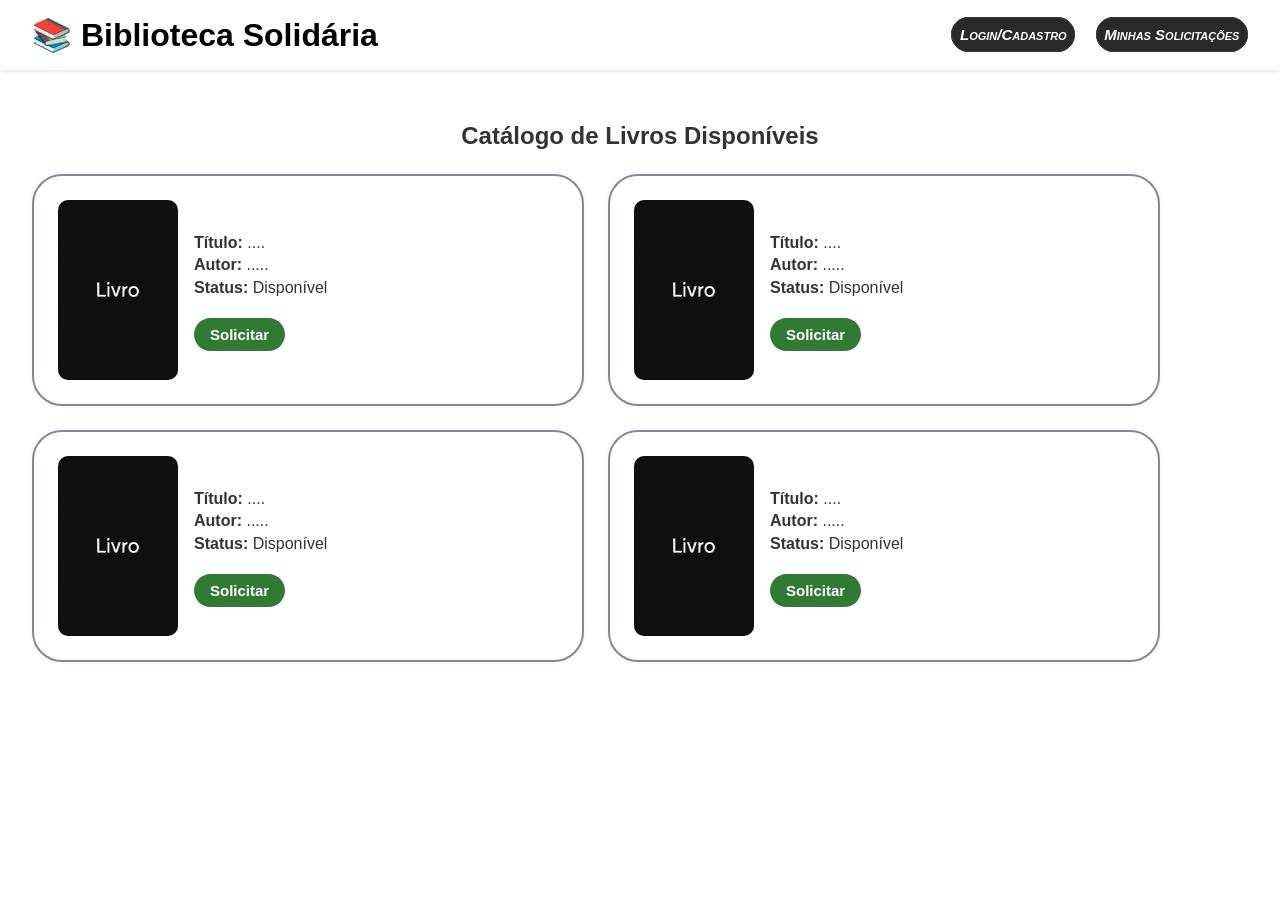
<file: index.html>
<!DOCTYPE html>
<html lang="pt-BR">
<head>
  <meta charset="UTF-8" />
  <meta name="viewport" content="width=device-width, initial-scale=1.0" />
  <title>Biblioteca Solidária - Catálogo</title>
  <link rel="stylesheet" href="css/index.css" />
</head>
<body>

  <header>
    <h1>📚 Biblioteca Solidária</h1>
    <nav>
      <a href="login.html">Login/Cadastro</a>
      <a href="minhas.html">Minhas Solicitações</a>
    </nav>
  </header>

  <main>
    <h2>Catálogo de Livros Disponíveis</h2>
    <div id="livros-container">
      <div class="book-card">
        <img src="img/livro.png" alt="Capa do livro" class="book-img">        <div class="book-info">
       <p><strong>Título:</strong> ....<br></p>
        <p><strong>Autor:</strong> .....<br></p>
        <p><strong>Status:</strong> Disponível</p>
        <a href="solicitar.html" class="edit-button">Solicitar</a>
         </div>
         </div>

      <div class="book-card">
        <img src="img/livro.png" alt="Capa do livro" class="book-img">        <div class="book-info">
        <p><strong>Título:</strong> ....<br></p>
        <p><strong>Autor:</strong> .....<br></p>
        <p><strong>Status:</strong> Disponível</p>
        <a href="solicitar.html" class="edit-button">Solicitar</a>
        </div>

      </div>
      <div class="book-card">
        <img src="img/livro.png" alt="Capa do livro" class="book-img">
        <div class="book-info">
        <p><strong>Título:</strong> ....<br></p>
        <p><strong>Autor:</strong> .....<br></p>
        <p><strong>Status:</strong> Disponível</p>
        <a href="solicitar.html" class="edit-button">Solicitar</a>
        </div>

      </div>
      <div class="book-card">
        <img src="img/livro.png" alt="Capa do livro" class="book-img">        <div class="book-info">
        <p><strong>Título:</strong> ....<br></p>
        <p><strong>Autor:</strong> .....<br></p>
        <p><strong>Status:</strong> Disponível</p>
        <a href="solicitar.html" class="edit-button">Solicitar</a>
        </div>

      </div>
    </div>
  </main>
  

</body>

  
</html>
</file>
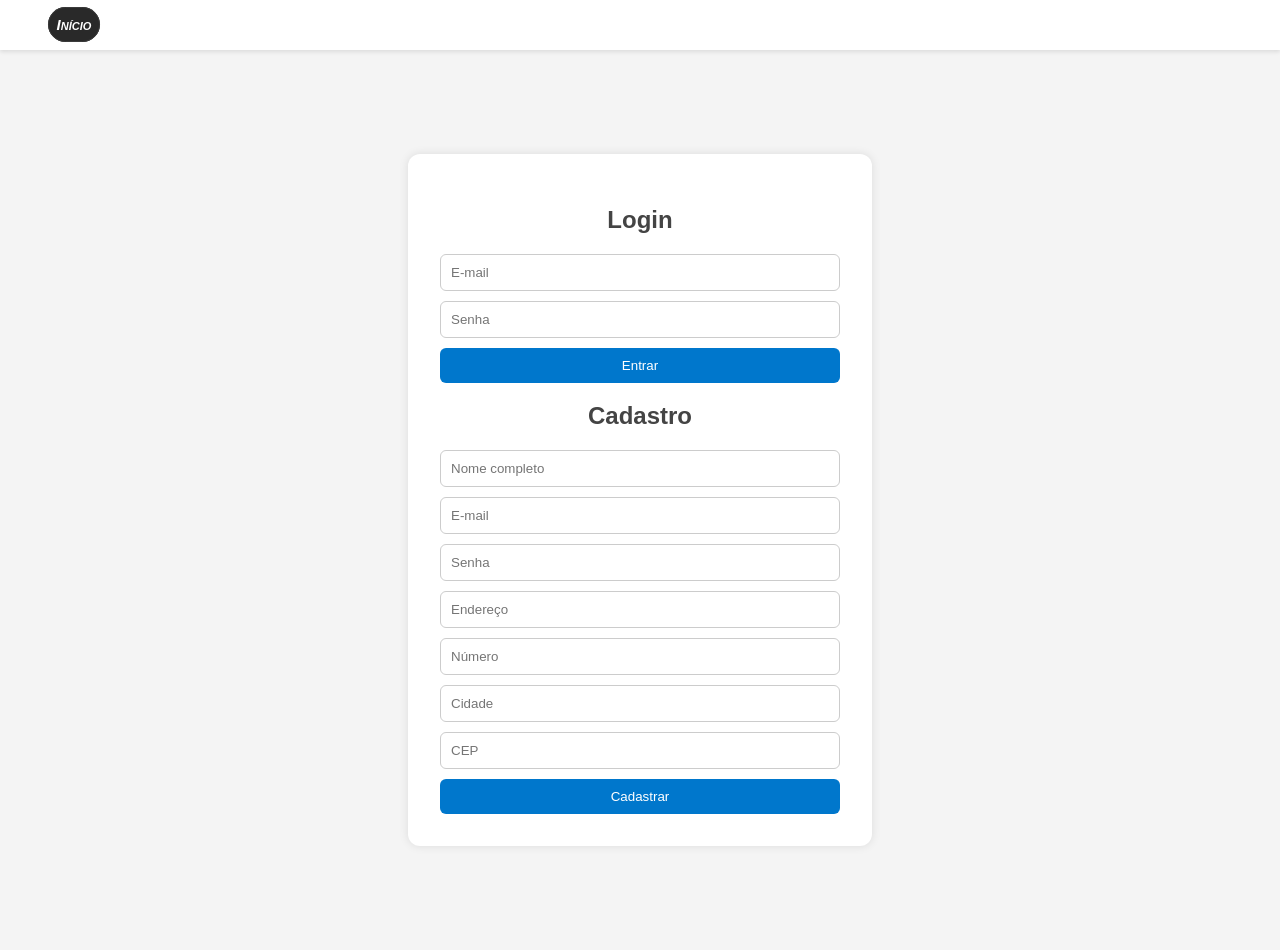
<file: login.html>
<!DOCTYPE html>
<html lang="pt-BR">
<head>
  <meta charset="UTF-8" />
  <meta name="viewport" content="width=device-width, initial-scale=1.0"/>
  <title>Login / Cadastro - Biblioteca Solidária</title>
  <link rel="stylesheet" href="css/login.css"/>
</head>
<body>
  <header>
    <nav>
      <a href="index.html">Início</a>
    </nav>
  </header>
  
  <main>
    <div class="form-container">
      <h2>Login</h2>
      <form id="form-login" aria-label="Formulário de Login">
        <input type="email" name="email" placeholder="E-mail" required aria-required="true" />
        <input type="password" name="senha" placeholder="Senha" required aria-required="true" />
        <button type="submit">Entrar</button>
      </form>

      <h2>Cadastro</h2>
      <form id="form-cadastro" aria-label="Formulário de Cadastro">
        <input type="text" name="nome" placeholder="Nome completo" required aria-required="true" />
        <input type="email" name="email" placeholder="E-mail" required aria-required="true" />
        <input type="password" name="senha" placeholder="Senha" required aria-required="true" />
        <input type="text" name="endereço" placeholder="Endereço" required aria-required="true" />
        <input type="text" name="numero" placeholder="Número" required aria-required="true" />
        <input type="text" name="cidade" placeholder="Cidade" required aria-required="true" />
        <input type="text" name="cep" placeholder="CEP" required aria-required="true" />
        <button type="submit">Cadastrar</button>
      </form>
    </div>
  </main>
</body>
</html>
</file>
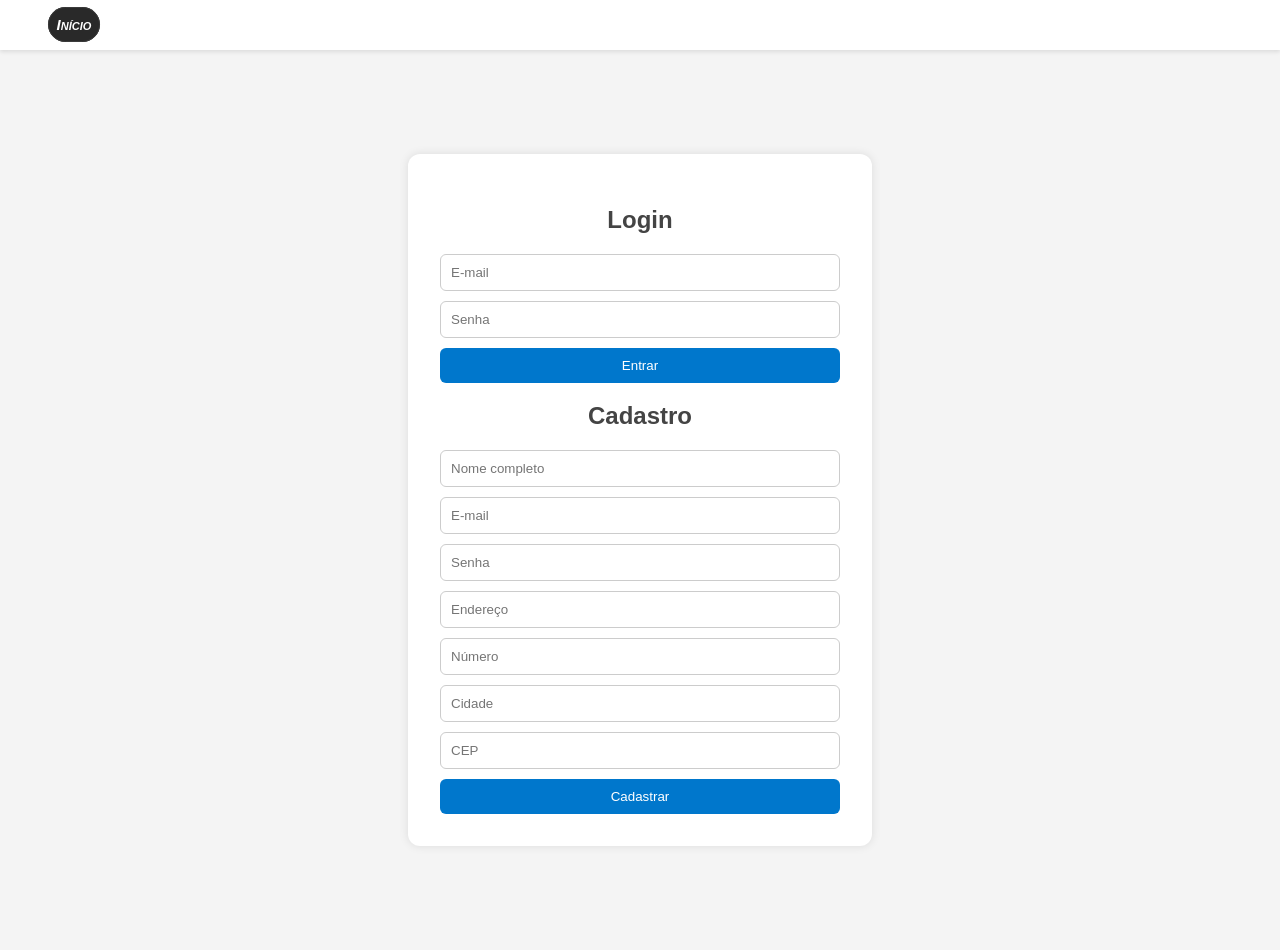
<file: minhas.html>
<!DOCTYPE html>
<html lang="pt-BR">
<head>
  <meta charset="UTF-8" />
  <meta name="viewport" content="width=device-width, initial-scale=1.0"/>
  <title>Login / Cadastro - Biblioteca Solidária</title>
  <link rel="stylesheet" href="css/login.css"/>
</head>
<body>
  <header>
    <nav>
      <a href="index.html">Início</a>
    </nav>
  </header>
  
  <main>
    <div class="form-container">
      <h2>Login</h2>
      <form id="form-login" aria-label="Formulário de Login">
        <input type="email" name="email" placeholder="E-mail" required aria-required="true" />
        <input type="password" name="senha" placeholder="Senha" required aria-required="true" />
        <button type="submit">Entrar</button>
      </form>

      <h2>Cadastro</h2>
      <form id="form-cadastro" aria-label="Formulário de Cadastro">
        <input type="text" name="nome" placeholder="Nome completo" required aria-required="true" />
        <input type="email" name="email" placeholder="E-mail" required aria-required="true" />
        <input type="password" name="senha" placeholder="Senha" required aria-required="true" />
        <input type="text" name="endereco" placeholder="Endereço" required aria-required="true" />
        <input type="text" name="numero" placeholder="Número" required aria-required="true" />
        <input type="text" name="cidade" placeholder="Cidade" required aria-required="true" />
        <input type="text" name="cep" placeholder="CEP" required aria-required="true" />
        <button type="submit">Cadastrar</button>
      </form>
    </div>
  </main>
</body>
</html>
</file>
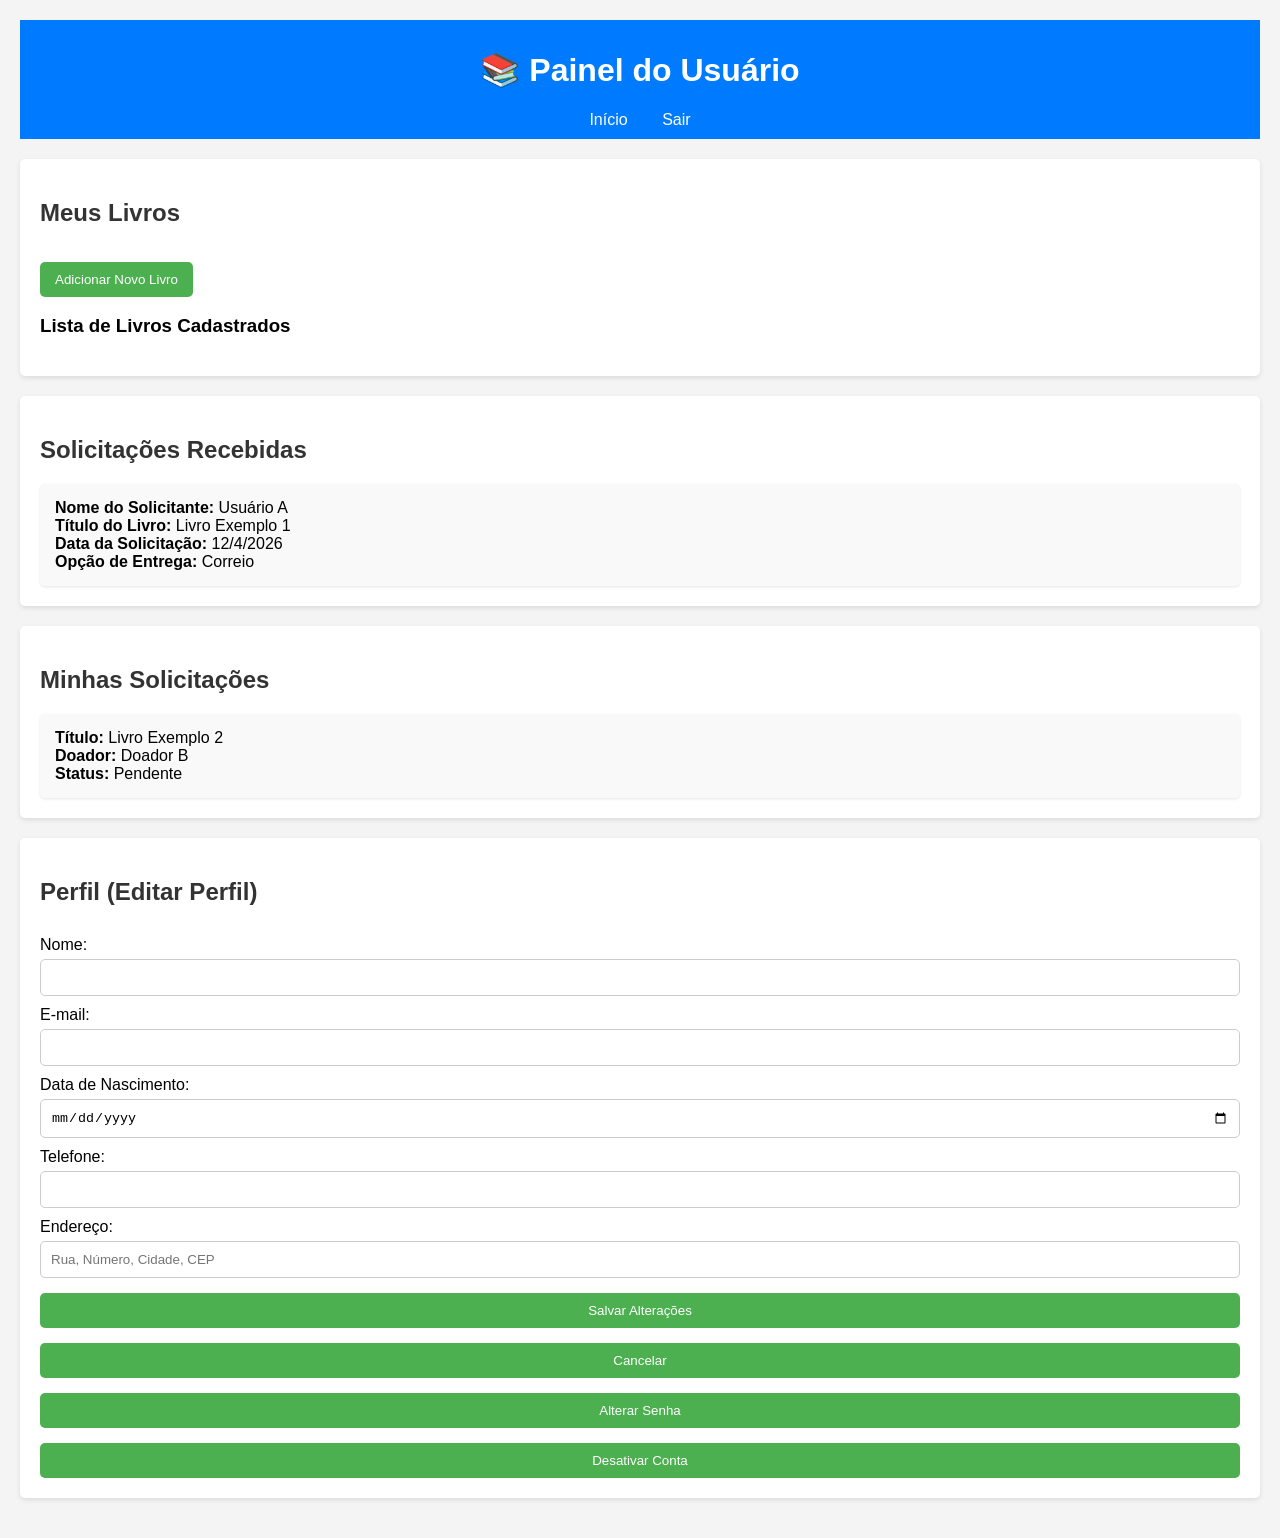
<file: usuario.html>
<!DOCTYPE html>
<html lang="pt-BR">
<head>
  <meta charset="UTF-8" />
  <meta name="viewport" content="width=device-width, initial-scale=1.0" />
  <title>Painel do Usuário - Biblioteca Solidária</title>
  <style>
    /* Estilo Geral */
    body {
      font-family: Arial, sans-serif;
      background-color: #f4f4f4;
      margin: 0;
      padding: 20px;
    }

    header {
      background: #007BFF;
      color: white;
      padding: 10px;
      text-align: center;
    }

    nav a {
      color: white;
      margin: 0 15px;
      text-decoration: none;
    }

    nav a:hover {
      text-decoration: underline;
    }

    main {
      margin-top: 20px;
    }

    section {
      background: white;
      padding: 20px;
      border-radius: 5px;
      box-shadow: 0 2px 5px rgba(0, 0, 0, 0.1);
      margin-bottom: 20px;
    }

    h2 {
      color: #333;
    }

    button {
      background-color: #4CAF50;
      color: white;
      padding: 10px 15px;
      border: none;
      border-radius: 5px;
      cursor: pointer;
      margin-top: 15px;
    }

    button:hover {
      background-color: #45a049;
    }

    /* Estilo do Modal */
    .modal {
      display: none; /* Escondido por padrão */
      position: fixed; /* Fica em cima da tela */
      z-index: 1; /* Fica na frente */
      left: 0;
      top: 0;
      width: 100%; /* Largura total */
      height: 100%; /* Altura total */
      overflow: auto; /* Habilita rolagem se necessário */
      background-color: rgba(0,0,0,0.4); /* Fundo preto com opacidade */
    }

    /* Estilo do Conteúdo do Modal */
    .modal-content {
      background-color: #fefefe;
      margin: 15% auto; /* 15% a partir do topo e centralizado */
      padding: 20px;
      border: 1px solid #888;
      width: 80%; /* Largura do modal */
      max-width: 500px; /* Largura máxima do modal */
      border-radius: 5px;
      box-shadow: 0 2px 10px rgba(0, 0, 0, 0.2);
    }

    /* Botão de Fechar */
    .close {
      color: #aaa;
      float: right;
      font-size: 28px;
      font-weight: bold;
    }

    .close:hover,
    .close:focus {
      color: black;
      text-decoration: none;
      cursor: pointer;
    }

    /* Estilos para os formulários */
    form {
      display: flex;
      flex-direction: column;
    }

    label {
      margin-top: 10px;
    }

    input, select {
      padding: 10px;
      margin-top: 5px;
      border: 1px solid #ccc;
      border-radius: 5px;
    }

    /* Estilo das cartas de livros e solicitações */
    .book-card, .solicitacao-card {
      background: #f9f9f9;
      padding: 15px;
      border-radius: 5px;
      margin-top: 10px;
      box-shadow: 0 1px 3px rgba(0, 0, 0, 0.1);
    }
  </style>
</head>
<body>

  <header>
    <h1>📚 Painel do Usuário</h1>
    <nav>
      <a href="index.html">Início</a>
      <a href="logout.html">Sair</a>
    </nav>
  </header>

  <main>
    <section id="meus-livros">
      <h2>Meus Livros</h2>
      <button id="adicionar-livro">Adicionar Novo Livro</button>
      <div id="livros-container">
        <h3>Lista de Livros Cadastrados</h3>
        <div id="livros-lista"></div>
      </div>
    </section>

    <section id="solicitacoes-recebidas">
      <h2>Solicitações Recebidas</h2>
      <div id="solicitacoes-container"></div>
    </section>

    <section id="minhas-solicitacoes">
      <h2>Minhas Solicitações</h2>
      <div id="minhas-solicitacoes-container"></div>
    </section>

    <section id="perfil">
      <h2>Perfil (Editar Perfil)</h2>
      <form id="perfil-form">
        <label for="nome">Nome:</label>
        <input type="text" id="nome" required />

        <label for="email">E-mail:</label>
        <input type="email" id="email" required />

        <label for="data-nascimento">Data de Nascimento:</label>
        <input type="date" id="data-nascimento" required />

        <label for="telefone">Telefone:</label>
        <input type="tel" id="telefone" required />

        <label for="endereco">Endereço:</label>
        <input type="text" id="endereco" placeholder="Rua, Número, Cidade, CEP" required />

        <button type="submit">Salvar Alterações</button>
        <button type="button" id="cancelar-perfil">Cancelar</button>
        <button type="button" id="alterar-senha">Alterar Senha</button>
        <button type="button" id="desativar-conta">Desativar Conta</button>
      </form>
    </section>
  </main>

  <!-- Modal para Alterar Senha -->
  <div id="senhaModal" class="modal">
    <div class="modal-content">
      <span class="close" id="fecharModal">&times;</span>
      <h2>Alterar Senha</h2>
      <form id="alterar-senha-form">
        <label for="nova-senha">Nova Senha:</label>
        <input type="password" id="nova-senha" required />
        
        <label for="confirmar-senha">Confirmar Senha:</label>
        <input type="password" id="confirmar-senha" required />

        <button type="submit">Salvar Nova Senha</button>
      </form>
    </div>
  </div>

  <script>
    const livros = [];
    const solicitacoesRecebidas = [];
    const minhasSolicitacoes = [];

    document.getElementById('adicionar-livro').addEventListener('click', function() {
      // Redireciona para a página de Adicionar/Editar Livro
      window.location.href = 'AdicionarEditarLivros.html';
    });

    function atualizarListaLivros() {
      const livrosLista = document.getElementById('livros-lista');
      livrosLista.innerHTML = '';

      livros.forEach((livro, index) => {
        const livroCard = document.createElement('div');
        livroCard.classList.add('book-card');
        livroCard.innerHTML = `
          <p><strong>Título:</strong> ${livro.titulo}</p>
          <p><strong>Autor:</strong> ${livro.autor}</p>
          <p><strong>Status:</strong> ${livro.status}</p>
          <button class="alterar-livro" data-index="${index}">Alterar</button>
          <button class="excluir-livro" data-index="${index}">Excluir</button>
        `;
        livrosLista.appendChild(livroCard);
      });

      adicionarEventosLivros();
    }

    function adicionarEventosLivros() {
      const excluirButtons = document.querySelectorAll('.excluir-livro');
      excluirButtons.forEach(button => {
        button.addEventListener('click', function() {
          const index = button.getAttribute('data-index');
          livros.splice(index, 1);
          atualizarListaLivros();
        });
      });

      const alterarButtons = document.querySelectorAll('.alterar-livro');
      alterarButtons.forEach(button => {
        button.addEventListener('click', function() {
          const index = button.getAttribute('data-index');
          const novoStatus = prompt("Digite o novo status (Disponível ou Doado):");
          if (novoStatus === 'Disponível' || novoStatus === 'Doado') {
            livros[index].status = novoStatus;
            atualizarListaLivros();
          } else {
            alert('Status inválido!');
          }
        });
      });
    }

    // Adiciona solicitações recebidas para simulação
    function adicionarSolicitacao(titulo, nomeSolicitante) {
      const novaSolicitacao = { 
        titulo, 
        nomeSolicitante, 
        data: new Date().toLocaleDateString(), 
        entrega: 'Correio' // Forma de entrega fixa
      };
      solicitacoesRecebidas.push(novaSolicitacao);
      atualizarListaSolicitacoesRecebidas();
    }

    function atualizarListaSolicitacoesRecebidas() {
      const solicitacoesContainer = document.getElementById('solicitacoes-container');
      solicitacoesContainer.innerHTML = '';

      solicitacoesRecebidas.forEach(solicitacao => {
        const solicitacaoCard = document.createElement('div');
        solicitacaoCard.classList.add('solicitacao-card');
        solicitacaoCard.innerHTML = `
          <strong>Nome do Solicitante:</strong> ${solicitacao.nomeSolicitante}<br>
          <strong>Título do Livro:</strong> ${solicitacao.titulo}<br>
          <strong>Data da Solicitação:</strong> ${solicitacao.data}<br>
          <strong>Opção de Entrega:</strong> ${solicitacao.entrega}
        `;
        solicitacoesContainer.appendChild(solicitacaoCard);
      });
    }

    // Adiciona solicitações minhas para simulação
    function adicionarMinhasSolicitacao(titulo, doador) {
      const novaSolicitacao = { titulo, doador, status: 'Pendente' };
      minhasSolicitacoes.push(novaSolicitacao);
      atualizarListaMinhasSolicitacoes();
    }

    function atualizarListaMinhasSolicitacoes() {
      const minhasSolicitacoesContainer = document.getElementById('minhas-solicitacoes-container');
      minhasSolicitacoesContainer.innerHTML = '';

      minhasSolicitacoes.forEach(solicitacao => {
        const solicitacaoCard = document.createElement('div');
        solicitacaoCard.classList.add('solicitacao-card');
        solicitacaoCard.innerHTML = `
          <strong>Título:</strong> ${solicitacao.titulo}<br>
          <strong>Doador:</strong> ${solicitacao.doador}<br>
          <strong>Status:</strong> ${solicitacao.status}
        `;
        minhasSolicitacoesContainer.appendChild(solicitacaoCard);
      });
    }

    document.getElementById('perfil-form').addEventListener('submit', function(event) {
      event.preventDefault();
      alert('Alterações salvas com sucesso!');
    });

    document.getElementById('cancelar-perfil').addEventListener('click', function() {
      document.getElementById('perfil-form').reset();
    });

    document.getElementById('alterar-senha').addEventListener('click', function() {
      document.getElementById('senhaModal').style.display = 'block';
    });

    document.getElementById('fecharModal').addEventListener('click', function() {
      document.getElementById('senhaModal').style.display = 'none';
    });

    document.getElementById('alterar-senha-form').addEventListener('submit', function(event) {
      event.preventDefault();
      const novaSenha = document.getElementById('nova-senha').value;
      const confirmarSenha = document.getElementById('confirmar-senha').value;

      if (novaSenha === confirmarSenha) {
        alert('Senha alterada com sucesso!');
        document.getElementById('senhaModal').style.display = 'none';
      } else {
        alert('As senhas não coincidem!');
      }
    });

    document.getElementById('desativar-conta').addEventListener('click', function() {
      const confirmacao = confirm('Tem certeza que deseja desativar sua conta? Esta ação não pode ser revertida.');
      if (confirmacao) {
        alert('Conta desativada com sucesso!');
        // Aqui você pode adicionar a lógica para desativar a conta
      }
    });

    // Simulação de dados
    adicionarSolicitacao('Livro Exemplo 1', 'Usuário A');
    adicionarMinhasSolicitacao('Livro Exemplo 2', 'Doador B');
  </script>

</body>
</html>
</file>
<file: css/index.css>
body {
  font-family: Arial, sans-serif;
  margin: 0;
  background-color: #ffffff;
  color: #333;
}

header {
  background-color: #ffffff;
  padding: 1rem 2rem;
  display: flex;
  justify-content: space-between;
  align-items: center;
  box-shadow: 0 2px 4px rgba(0, 0, 0, 0.1);
}

header h1 {
  margin: 0;
  color: #000000;
}

nav a {
  margin-left: 1rem;
  text-decoration: none;
  color: #ffffff;
  border: 1px solid #3b3b3b;
  border-radius: 50px;
  background-color: #292929;
  padding: 2mm;
  font: italic small-caps bold 15px/15px Arial, Helvetica, Sans-serif;
  transition: transform 0.2s;
}

main {
  padding: 2rem;
}

h2 {
  text-align: center;
  margin-bottom: 1.5rem;
}

#livros-container {
  display: flex;
  flex-wrap: wrap;
  gap: 1.5rem;
  justify-content: left;
}

.book-card {
  display: flex;
  align-items: center;
  gap: 1rem;
  background-color: #fff;
  border: 2px solid #86859b;
  border-radius: 30px;
  padding: 1.5rem;
  width: 500px;
  box-shadow: 0 0 6px rgba(0, 0, 0, 0.05);
  font-size: 16px;

  transition: transform 0.2s ease, box-shadow 0.2s ease;
}

.book-card:hover {
  transform: translateY(-4px);
  box-shadow: 0 8px 18px rgba(0, 0, 0, 0.1);
}

.book-img {
  width: 120px;
  height: 180px;
  object-fit: cover;
  border-radius: 10px;
}

.book-info {
  flex: 1;
}

.book-info p {
  margin: 0.3rem 0;
}

.book-card h3 {
  margin: 0 0 0.5rem;
}

.book-info button,
.book-card button {
  margin-top: 1rem;
  padding: 0.5rem;
  width: 100%;
  background-color: #749274;
  color: white;
  border: none;
  border-radius: 100px;
  cursor: pointer;
  transition: background-color 0.2s ease;
}

.book-info button:hover,
.book-card button:hover {
  background-color: #264e26;
}

.edit-button {
  display: inline-block;
  margin-top: 1rem;
  padding: 0.5rem 1rem;
  background-color: #327934;
  color: white;
  text-decoration: none;
  text-align: center;
  border: none;
  border-radius: 50px;
  font-weight: bold;
  font-size: 15px;
  transition: background-color 0.3s ease;
}

.edit-button:hover {
  background-color: #388e3c;
}
</file>
<file: css/login.css>
body {
    margin: 0;
    background-color: #f4f4f4;
    font-family: Arial, sans-serif;
  }

  header{
    background-color: #ffffff;
    padding: 1rem 2rem;
    display: flex;
    justify-content: space-between;
    align-items: center;
    box-shadow: 0 2px 4px rgba(0,0,0,0.1);

  }

  main {
    display: flex;
    justify-content: center;
    align-items: center;
    min-height: 100vh;
  }
  
  .form-container {
    background-color: white;
    padding: 2rem;
    border-radius: 12px;
    box-shadow: 0 0 10px rgba(0,0,0,0.1);
    width: 100%;
    max-width: 400px;
  }
  
  h2 {
    text-align: center;
    color: #444;
  }
  
  form {
    display: flex;
    flex-direction: column;
  }
  
  input {
    margin-bottom: 10px;
    padding: 10px;
    border-radius: 6px;
    border: 1px solid #ccc;
  }
  
  button {
    padding: 10px;
    background-color: #0077cc;
    color: white;
    border: none;
    border-radius: 6px;
    cursor: pointer;
  }
  
  button:hover {
    background-color: #005fa3;
  }
  
  nav a {
    margin-left: 1rem;
    text-decoration:none;
    color: #ffffff;
    border: 1px solid #3b3b3b;
    border-radius: 50px;
    transition: transform 0.2s;
    background-color: #292929;
    padding: 2mm;
    font:italic small-caps bold 15px/15px Arial, Helvetica, Sans-serif;
  }
</file>
